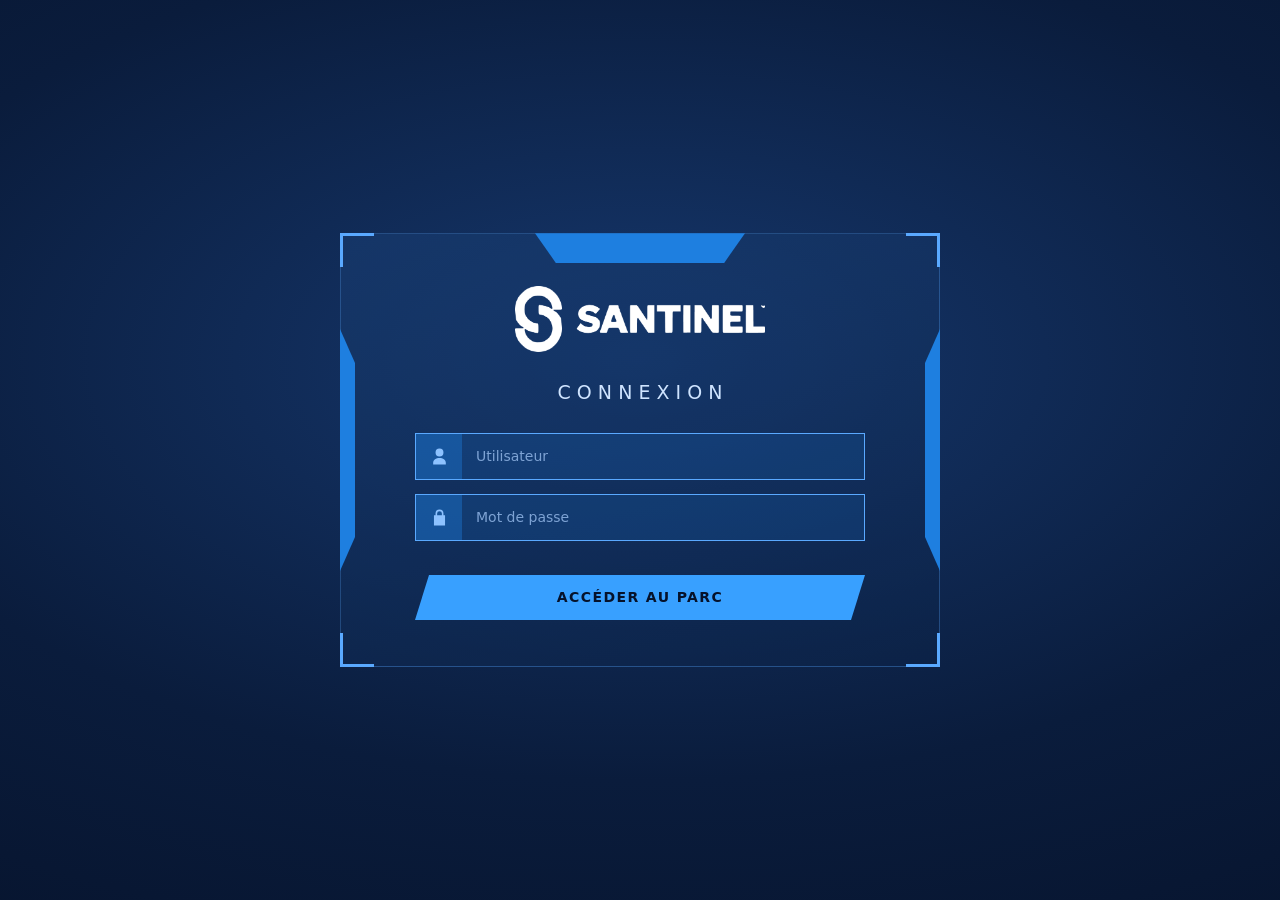
<file: app/interface/index.html>
<!DOCTYPE html>
<html lang="fr">
<head>
<meta charset="utf-8">
<title>Santinel — Parc informatique</title>
<link rel="stylesheet" href="style.css">
</head>
<body>

<!-- ---------- écran de connexion ---------- -->
<section id="connexion" class="ecran-connexion">
  <form class="panneau" id="formulaire" autocomplete="off">
    <span class="onglet-haut"></span>
    <span class="coin hg"></span><span class="coin hd"></span>
    <span class="coin bg"></span><span class="coin bd"></span>
    <span class="flanc gauche"></span><span class="flanc droite"></span>

    <img class="logo-connexion" src="santinel.png" alt="Santinel">
    <h1>CONNEXION</h1>

    <label class="champ-hud">
      <span class="icone" aria-hidden="true">
        <svg viewBox="0 0 24 24" width="19" height="19" fill="currentColor">
          <path d="M12 12a5 5 0 1 0 0-10 5 5 0 0 0 0 10Zm0 2c-4.4 0-8 2.6-8 5.8V22h16v-2.2c0-3.2-3.6-5.8-8-5.8Z"/>
        </svg>
      </span>
      <input id="utilisateur" name="utilisateur" placeholder="Utilisateur" autocomplete="off">
    </label>

    <label class="champ-hud">
      <span class="icone" aria-hidden="true">
        <svg viewBox="0 0 24 24" width="19" height="19" fill="currentColor">
          <path d="M17 9V7a5 5 0 0 0-10 0v2H5v13h14V9h-2Zm-8-2a3 3 0 0 1 6 0v2H9V7Z"/>
        </svg>
      </span>
      <input id="motdepasse" name="motdepasse" type="password" placeholder="Mot de passe">
    </label>

    <p id="erreur" class="erreur" hidden></p>

    <button type="submit" class="bouton-hud">Accéder au parc</button>
  </form>

  <div class="panneau attente" id="attente" hidden>
    <span class="onglet-haut"></span>
    <span class="coin hg"></span><span class="coin hd"></span>
    <span class="coin bg"></span><span class="coin bd"></span>
    <span class="flanc gauche"></span><span class="flanc droite"></span>

    <img class="logo-connexion" src="santinel.png" alt="Santinel">

    <svg class="trousse" viewBox="0 0 64 64" width="88" height="88"
         role="img" aria-label="Vérification en cours">
      <path d="M23 15a9 9 0 0 1 18 0" fill="none" stroke="currentColor"
            stroke-width="4" stroke-linecap="round"/>
      <rect x="7" y="15" width="50" height="35" rx="7" fill="currentColor"/>
      <circle cx="32" cy="32.5" r="11" fill="#eaf3ff"/>
      <path d="M29.6 25.5h4.8v14h-4.8zM25 30.1h14v4.8H25z" fill="currentColor"/>
    </svg>

    <h1>VÉRIFICATION</h1>
  </div>
</section>

<!-- ---------- application ---------- -->
<div id="appli" hidden>

  <header>
    <div class="marque">
      <img src="santinel.png" alt="Santinel">
      <span>Parc informatique</span>
    </div>

    <div class="recherche">
      <input id="terme" type="search" autocomplete="off"
             placeholder="Nom, utilisateur, courriel, poste ou numéro de série…">
    </div>
    <nav class="onglets">
      <button class="onglet actif" data-vue="tous">Tout le parc</button>
      <button class="onglet" data-vue="retardataires">
        À mettre à jour <span id="compteur-retard" class="pastille">0</span>
      </button>
    </nav>

    <button id="theme" type="button" class="bouton-deconnexion icone-seule"
            title="Mode sombre" aria-label="Changer de thème"></button>

    <div class="menu-compte">
      <button id="bouton-compte" type="button" class="bouton-deconnexion"
              aria-haspopup="true" aria-expanded="false">
        <svg viewBox="0 0 24 24" width="17" height="17" fill="currentColor" aria-hidden="true">
          <path d="M12 12a5 5 0 1 0 0-10 5 5 0 0 0 0 10Zm0 2c-4.4 0-8 2.6-8 5.8V22h16v-2.2c0-3.2-3.6-5.8-8-5.8Z"/>
        </svg>
        <span id="nom-compte">Compte</span>
        <svg class="chevron" viewBox="0 0 24 24" width="13" height="13" fill="currentColor" aria-hidden="true">
          <path d="M7 10l5 5 5-5z"/>
        </svg>
      </button>

      <div id="menu-compte" class="menu" hidden>
        <button id="nouvel-employe" type="button" class="element-menu" hidden>
          <svg viewBox="0 0 24 24" width="16" height="16" fill="currentColor" aria-hidden="true">
            <path d="M10 12a5 5 0 1 0 0-10 5 5 0 0 0 0 10Zm0 2c-4.4 0-8 2.6-8 5.8V22h11v-2.2c0-1.4.5-2.7 1.4-3.8A13 13 0 0 0 10 14Zm9 0v3h3v2h-3v3h-2v-3h-3v-2h3v-3h2Z"/>
          </svg>
          Nouvel employé
        </button>
        <button id="voir-compte" type="button" class="element-menu">
          <svg viewBox="0 0 24 24" width="16" height="16" fill="currentColor" aria-hidden="true">
            <path d="M12 12a5 5 0 1 0 0-10 5 5 0 0 0 0 10Zm0 2c-4.4 0-8 2.6-8 5.8V22h16v-2.2c0-3.2-3.6-5.8-8-5.8Z"/>
          </svg>
          Compte
        </button>
        <button id="deconnexion" type="button" class="element-menu">
          <svg viewBox="0 0 24 24" width="16" height="16" fill="currentColor" aria-hidden="true">
            <path d="M10 4H5a1 1 0 0 0-1 1v14a1 1 0 0 0 1 1h5v-2H6V6h4V4Zm5.6 3.6-1.4 1.4 2 2H9v2h7.2l-2 2 1.4 1.4L20 12l-4.4-4.4Z"/>
          </svg>
          Déconnexion
        </button>
      </div>
    </div>
  </header>

  <main>
    <section id="liste" class="liste" aria-label="Fiches"></section>
    <section id="detail" class="detail" aria-label="Détail de la fiche">
      <p class="vide">Sélectionnez une fiche à gauche.</p>
    </section>
  </main>

  <footer><span id="etat">Chargement…</span></footer>

  <div id="fenetre-employe" class="voile" hidden>
    <form class="boite" id="formulaire-employe" autocomplete="off">
      <h2>Nouvel employé</h2>
      <p class="explication">La fiche est créée vide : ses blocs se remplissent
        ensuite avec « Modifier ».</p>
      <input id="nom-employe" class="saisie" placeholder="Nom et prénom"
             autocomplete="off">
      <p id="message-employe" class="message-comptes" hidden></p>
      <div class="actions-boite">
        <button type="button" id="annuler-employe" class="bouton-etat">Annuler</button>
        <button type="submit" class="lien-action fort">Créer la fiche</button>
      </div>
    </form>
  </div>

  <div id="fenetre-compte" class="voile" hidden>
    <div class="boite" role="dialog" aria-labelledby="titre-compte">
      <h2 id="titre-compte">Compte</h2>
      <dl class="infos-compte">
        <dt>Utilisateur</dt><dd id="compte-utilisateur">—</dd>
        <dt>Droits</dt><dd id="compte-role">—</dd>
        <dt>Fichier de données</dt><dd id="compte-base">—</dd>
      </dl>
      <section id="gestion-comptes" class="gestion" hidden>
        <h3>Comptes autorisés</h3>
        <table id="tableau-comptes"></table>

        <form id="nouveau-compte" class="nouveau-compte" autocomplete="off">
          <input id="nouveau-nom" class="saisie" placeholder="Nom d'utilisateur"
                 autocomplete="off">
          <input id="nouveau-mdp" class="saisie" type="password"
                 placeholder="Mot de passe" autocomplete="new-password">
          <select id="nouveau-role" class="saisie">
            <option value="lecture">Lecture seule</option>
            <option value="modification">Modification</option>
            <option value="administrateur">Administrateur</option>
          </select>
          <button type="submit" class="lien-action fort">Ajouter</button>
        </form>

        <p id="message-comptes" class="message-comptes" hidden></p>
      </section>

      <button id="fermer-compte" type="button" class="bouton-etat">Fermer</button>
    </div>
  </div>

</div>

<script src="app.js"></script>
</body>
</html>
</file>
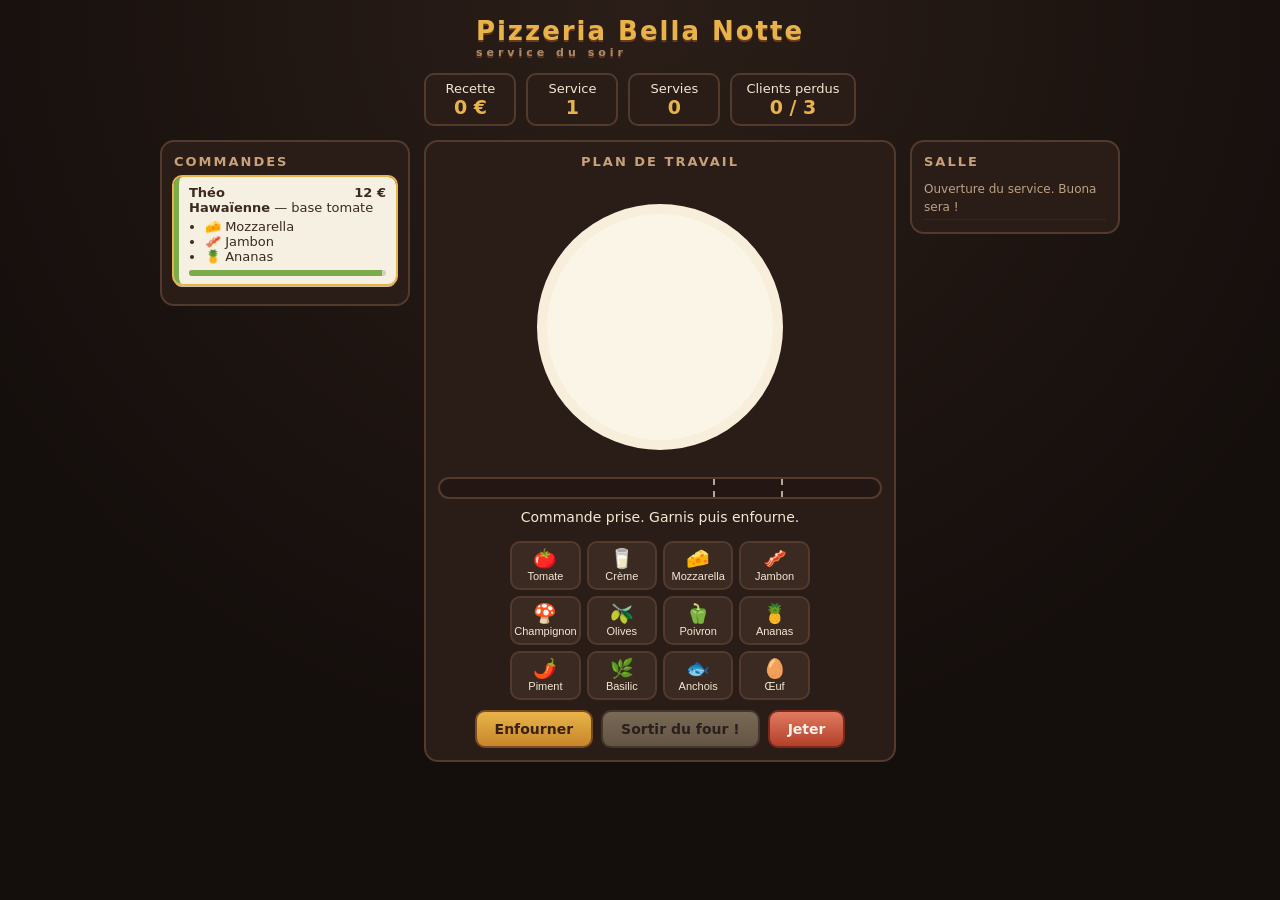
<file: pizzeria.html>
<!DOCTYPE html>
<html lang="fr">
<head>
<meta charset="utf-8">
<meta name="viewport" content="width=device-width, initial-scale=1">
<title>Pizzeria Bella Notte</title>
<style>
  :root{
    --bg:#1b1210; --panel:#2a1d18; --panel2:#3a2a22; --line:#523a2e;
    --cream:#f4e7d3; --gold:#e8b44a; --red:#c8452f; --green:#7bab4a;
    --ok:#6fbf5f; --bad:#e05a45;
  }
  *{box-sizing:border-box}
  body{
    margin:0; background:radial-gradient(circle at 50% 0%,#2b1e18,#140e0c 70%);
    color:var(--cream); font-family:"Trebuchet MS",Verdana,system-ui,sans-serif;
    min-height:100vh; display:flex; flex-direction:column; align-items:center;
    padding:16px; gap:14px;
  }
  h1{margin:0; font-size:26px; letter-spacing:2px; color:var(--gold);
     text-shadow:0 2px 0 #6b3b1c}
  h1 small{display:block; font-size:11px; letter-spacing:4px; color:#a98a6d}
  .hud{display:flex; gap:10px; flex-wrap:wrap; justify-content:center}
  .stat{background:var(--panel); border:2px solid var(--line); border-radius:10px;
        padding:6px 14px; font-size:13px; min-width:92px; text-align:center}
  .stat b{display:block; font-size:19px; color:var(--gold)}
  .game{display:grid; grid-template-columns:250px 1fr 210px; gap:14px;
        width:100%; max-width:960px; align-items:start}
  .card{background:var(--panel); border:2px solid var(--line); border-radius:14px; padding:12px}
  .card h2{margin:0 0 8px; font-size:13px; letter-spacing:2px; color:#c9a179;
           text-transform:uppercase}
  /* commandes */
  .ticket{background:#f6f0e2; color:#3a2a22; border-radius:8px; padding:8px 10px;
          margin-bottom:8px; font-size:13px; box-shadow:0 3px 0 #cbbfa6;
          border-left:5px solid var(--red)}
  .ticket.active{border-left-color:var(--green); outline:2px solid var(--gold)}
  .ticket .who{font-weight:bold; display:flex; justify-content:space-between}
  .ticket ul{margin:4px 0 6px; padding-left:16px}
  .bar{height:6px; background:#d8cdb6; border-radius:3px; overflow:hidden}
  .bar i{display:block; height:100%; background:var(--green); transition:width .2s linear}
  .bar.warn i{background:var(--gold)} .bar.crit i{background:var(--bad)}
  /* pizza */
  .stage{display:flex; flex-direction:column; align-items:center; gap:10px}
  #pizza{width:280px; height:280px; touch-action:manipulation; cursor:pointer}
  .ings{display:grid; grid-template-columns:repeat(4,1fr); gap:6px}
  .ing{background:var(--panel2); border:2px solid var(--line); border-radius:10px;
       color:var(--cream); font-size:11px; padding:6px 2px; cursor:pointer;
       display:flex; flex-direction:column; align-items:center; gap:2px}
  .ing:hover{border-color:var(--gold)}
  .ing.on{background:#4d3a2a; border-color:var(--gold)}
  .ing span{font-size:19px; line-height:1}
  .ing:disabled{opacity:.35; cursor:not-allowed}
  .actions{display:flex; gap:8px; flex-wrap:wrap; justify-content:center}
  button.big{font:inherit; font-size:14px; padding:9px 18px; border-radius:10px;
             border:2px solid #7a4a22; background:linear-gradient(#e8b44a,#c8862a);
             color:#3a2110; font-weight:bold; cursor:pointer}
  button.big:disabled{filter:grayscale(.7); opacity:.5; cursor:not-allowed}
  button.big.red{background:linear-gradient(#e07a5f,#b4402a); border-color:#7a2a1c; color:#fff2ec}
  /* four */
  .oven{width:100%; height:22px; background:#241713; border:2px solid var(--line);
        border-radius:11px; overflow:hidden; position:relative}
  .oven i{display:block; height:100%; width:0%;
          background:linear-gradient(90deg,#c8452f,#e8b44a,#7bab4a,#e8b44a,#8b3a1e)}
  .oven .zone{position:absolute; top:0; bottom:0; left:62%; width:16%;
              border-left:2px dashed #f4e7d3; border-right:2px dashed #f4e7d3; opacity:.7}
  .msg{min-height:22px; font-size:14px; text-align:center}
  .msg.good{color:var(--ok)} .msg.bad{color:var(--bad)}
  .log{font-size:12px; color:#bda184; line-height:1.5; max-height:230px; overflow:auto}
  .log div{border-bottom:1px solid #43302699; padding:3px 0}
  .over{position:fixed; inset:0; background:#0c0808e8; display:flex; z-index:5;
        flex-direction:column; align-items:center; justify-content:center; gap:14px; text-align:center; padding:20px}
  .over h2{font-size:30px; color:var(--gold); margin:0}
  .hide{display:none}
  kbd{background:#43302f; border:1px solid var(--line); border-radius:4px; padding:1px 5px; font-size:11px}
  @media(max-width:820px){ .game{grid-template-columns:1fr} }
</style>
</head>
<body>

<h1>Pizzeria Bella Notte<small>service du soir</small></h1>

<div class="hud">
  <div class="stat">Recette<b id="hMoney">0 €</b></div>
  <div class="stat">Service<b id="hLevel">1</b></div>
  <div class="stat">Servies<b id="hServed">0</b></div>
  <div class="stat">Clients perdus<b id="hLives">0 / 3</b></div>
</div>

<div class="game">

  <div class="card">
    <h2>Commandes</h2>
    <div id="tickets"></div>
  </div>

  <div class="card stage">
    <h2>Plan de travail</h2>
    <canvas id="pizza" width="280" height="280"></canvas>

    <div class="oven"><i id="ovenBar"></i><div class="zone"></div></div>
    <div class="msg" id="msg">Choisis une commande à gauche, garnis, enfourne.</div>

    <div class="ings" id="ings"></div>
    <div class="actions">
      <button class="big" id="btnOven">Enfourner</button>
      <button class="big" id="btnStop" disabled>Sortir du four !</button>
      <button class="big red" id="btnTrash">Jeter</button>
    </div>
  </div>

  <div class="card">
    <h2>Salle</h2>
    <div class="log" id="log"></div>
  </div>

</div>

<div class="over hide" id="over">
  <h2 id="overTitle">Service terminé</h2>
  <div id="overText"></div>
  <button class="big" id="btnRestart">Rouvrir la pizzeria</button>
</div>

<script>
"use strict";

/* ---------- données ---------- */

const INGREDIENTS = [
  {id:"tomate",   nom:"Tomate",    emo:"🍅", base:true,  col:"#c8452f"},
  {id:"creme",    nom:"Crème",     emo:"🥛", base:true,  col:"#f2e6cf"},
  {id:"mozza",    nom:"Mozzarella",emo:"🧀", col:"#f7e7a8"},
  {id:"jambon",   nom:"Jambon",    emo:"🥓", col:"#e79a9a"},
  {id:"champi",   nom:"Champignon",emo:"🍄", col:"#c9b295"},
  {id:"olive",    nom:"Olives",    emo:"🫒", col:"#3f4a26"},
  {id:"poivron",  nom:"Poivron",   emo:"🫑", col:"#5f9e42"},
  {id:"ananas",   nom:"Ananas",    emo:"🍍", col:"#e8c33e"},
  {id:"piment",   nom:"Piment",    emo:"🌶️", col:"#d0342c"},
  {id:"basilic",  nom:"Basilic",   emo:"🌿", col:"#4c8b3a"},
  {id:"anchois",  nom:"Anchois",   emo:"🐟", col:"#9aa8b0"},
  {id:"oeuf",     nom:"Œuf",       emo:"🥚", col:"#f5f0e0"},
];
const ING = Object.fromEntries(INGREDIENTS.map(i=>[i.id,i]));
const GARNITURES = INGREDIENTS.filter(i=>!i.base).map(i=>i.id);

const RECETTES = [
  {nom:"Margherita",   base:"tomate", top:["mozza","basilic"]},
  {nom:"Reine",        base:"tomate", top:["mozza","jambon","champi"]},
  {nom:"Napolitaine",  base:"tomate", top:["mozza","anchois","olive"]},
  {nom:"Végétarienne", base:"tomate", top:["mozza","poivron","champi","olive"]},
  {nom:"Hawaïenne",    base:"tomate", top:["mozza","jambon","ananas"]},
  {nom:"Diavola",      base:"tomate", top:["mozza","piment","olive"]},
  {nom:"Bianca",       base:"creme",  top:["mozza","champi"]},
  {nom:"Savoyarde",    base:"creme",  top:["mozza","jambon","oeuf"]},
  {nom:"Forestière",   base:"creme",  top:["mozza","champi","basilic"]},
];
const PRENOMS = ["Marco","Élodie","Giulia","Karim","Sofia","Théo","Nina","Paolo",
                 "Lucie","Enzo","Amina","Hugo","Clara","Bruno","Inès","Matteo"];

/* ---------- état ---------- */

const S = {
  money:0, level:1, served:0, lost:0, maxLost:3,
  orders:[], activeId:null, nextId:1,
  pizza:null,           // {base, top:[], cuisson:0, cuite:false}
  oven:null,            // {t0, raf}
  spawnTimer:null, tickTimer:null,
  levelServed:0, running:false,
};

const $ = s=>document.querySelector(s);
const el = {
  tickets:$("#tickets"), ings:$("#ings"), msg:$("#msg"), log:$("#log"),
  ovenBar:$("#ovenBar"), btnOven:$("#btnOven"), btnStop:$("#btnStop"),
  btnTrash:$("#btnTrash"), over:$("#over"), overTitle:$("#overTitle"),
  overText:$("#overText"),
};

const rnd = a => a[Math.floor(Math.random()*a.length)];

/* ---------- rendu pizza ---------- */

const cvs = $("#pizza"), ctx = cvs.getContext("2d");

function seeded(n, i){ // positions stables par garniture
  const a = Math.sin(n*127.1 + i*311.7)*43758.5453;
  const b = Math.sin(n*269.5 + i*183.3)*43758.5453;
  return [a-Math.floor(a), b-Math.floor(b)];
}

function drawPizza(){
  const w=cvs.width, h=cvs.height, cx=w/2, cy=h/2, R=118;
  ctx.clearRect(0,0,w,h);

  if(!S.pizza){
    ctx.fillStyle="#3a2a22"; ctx.font="15px Verdana"; ctx.textAlign="center";
    ctx.fillStyle="#7a6250";
    ctx.fillText("Sélectionne une commande", cx, cy);
    return;
  }
  const p = S.pizza;
  // Meme courbe que PizzaRenderer.cs cote Unity : le brunissage demarre des la
  // sortie de la zone parfaite, et l'ecart pale -> dore doit rester franc.
  const brulure = Math.min(1, Math.max(0, (p.cuisson-ZONE[1])/0.30));
  const doree   = Math.min(1, p.cuisson/ZONE[0]);

  // pâte
  const pateCuite = mix("#d9af6b", "#2a1810", brulure);
  ctx.beginPath(); ctx.arc(cx,cy,R,0,7); ctx.fillStyle=mix("#fbf5e7",pateCuite,doree);
  ctx.fill(); ctx.lineWidth=10;
  ctx.strokeStyle=mix("#f7efdc", mix("#ce9b4f","#2a1810",brulure), doree); ctx.stroke();

  // base
  if(p.base){
    ctx.beginPath(); ctx.arc(cx,cy,R-14,0,7);
    ctx.fillStyle = mix(ING[p.base].col, "#2e1a10", brulure*0.9); ctx.fill();
  }
  // garnitures
  p.top.forEach((id,k)=>{
    const g = ING[id];
    const n = id==="mozza" ? 14 : 9;
    for(let i=0;i<n;i++){
      const [u,v] = seeded(k*97+i, id.length*13+i);
      const ang = u*Math.PI*2, rad = Math.sqrt(v)*(R-34);
      const x = cx+Math.cos(ang)*rad, y = cy+Math.sin(ang)*rad;
      ctx.beginPath(); ctx.arc(x,y, id==="mozza"?11:8, 0, 7);
      ctx.fillStyle = mix(g.col,"#261509", brulure*0.95); ctx.fill();
      ctx.strokeStyle="#00000022"; ctx.lineWidth=1; ctx.stroke();
    }
  });
  if(brulure>0.35){
    ctx.fillStyle="rgba(15,8,5,"+(0.30*brulure).toFixed(2)+")"; ctx.beginPath(); ctx.arc(cx,cy,R,0,7); ctx.fill();
  }
}
function mix(a,b,t){
  t=Math.min(1,Math.max(0,t));
  const p=c=>[1,3,5].map(i=>parseInt(c.substr(i,2),16));
  const [r1,g1,b1]=p(a),[r2,g2,b2]=p(b);
  const h=v=>Math.round(v).toString(16).padStart(2,"0");
  return "#"+h(r1+(r2-r1)*t)+h(g1+(g2-g1)*t)+h(b1+(b2-b1)*t);
}

/* ---------- ingrédients ---------- */

function buildIngredients(){
  el.ings.innerHTML = "";
  INGREDIENTS.forEach(i=>{
    const b = document.createElement("button");
    b.className = "ing"; b.dataset.id = i.id;
    b.innerHTML = `<span>${i.emo}</span>${i.nom}`;
    b.onclick = ()=>toggleIng(i);
    el.ings.appendChild(b);
  });
  refreshIngredients();
}
function refreshIngredients(){
  const p = S.pizza;
  el.ings.querySelectorAll(".ing").forEach(b=>{
    const i = ING[b.dataset.id];
    const on = p && (i.base ? p.base===i.id : p.top.includes(i.id));
    b.classList.toggle("on", !!on);
    b.disabled = !p || p.cuite || !!S.oven;
  });
}
function toggleIng(i){
  const p = S.pizza; if(!p || p.cuite || S.oven) return;
  if(i.base){ p.base = p.base===i.id ? null : i.id; }
  else{
    if(!p.base){ say("Mets d'abord une base (tomate ou crème).","bad"); return; }
    const k = p.top.indexOf(i.id);
    if(k>=0) p.top.splice(k,1);
    else if(p.top.length>=5) say("Cinq garnitures maximum !","bad");
    else p.top.push(i.id);
  }
  refreshIngredients(); drawPizza(); updateButtons();
}

/* ---------- commandes ---------- */

function patienceMax(){ return Math.max(22, 52 - S.level*3); }

function spawnOrder(){
  if(S.orders.length >= 4) return;
  const r = rnd(RECETTES);
  const o = {
    id:S.nextId++, client:rnd(PRENOMS), recette:r,
    patience:patienceMax(), max:patienceMax(),
    prix: 6 + r.top.length*2,
  };
  S.orders.push(o);
  if(S.activeId===null) selectOrder(o.id);
  renderTickets();
}

function selectOrder(id){
  if(S.oven){ say("La pizza est au four, ne quitte pas !","bad"); return; }
  S.activeId = id;
  S.pizza = {base:null, top:[], cuisson:0, cuite:false};
  el.ovenBar.style.width = "0%";
  renderTickets(); refreshIngredients(); drawPizza(); updateButtons();
  say("Commande prise. Garnis puis enfourne.");
}

function renderTickets(){
  el.tickets.innerHTML = "";
  if(!S.orders.length){
    el.tickets.innerHTML = '<div style="font-size:12px;color:#a98a6d">Salle calme…</div>';
  }
  S.orders.forEach(o=>{
    const pct = Math.max(0, o.patience/o.max*100);
    const cls = pct<25 ? "crit" : pct<55 ? "warn" : "";
    const d = document.createElement("div");
    d.className = "ticket" + (o.id===S.activeId ? " active":"");
    d.innerHTML =
      `<div class="who"><span>${o.client}</span><span>${o.prix} €</span></div>
       <div><b>${o.recette.nom}</b> — base ${ING[o.recette.base].nom.toLowerCase()}</div>
       <ul>${o.recette.top.map(t=>`<li>${ING[t].emo} ${ING[t].nom}</li>`).join("")}</ul>
       <div class="bar ${cls}"><i style="width:${pct}%"></i></div>`;
    d.onclick = ()=>selectOrder(o.id);
    el.tickets.appendChild(d);
  });
}

/* ---------- four ---------- */

const CUISSON_MS = 4200;          // durée pour atteindre cuisson = 1
const ZONE = [0.92, 1.14];        // fenêtre « parfaite »

function startOven(){
  const p = S.pizza;
  if(!p || S.oven || p.cuite) return;
  if(!p.base){ say("Une pizza sans base ? Non.","bad"); return; }
  if(!p.top.length){ say("Ajoute au moins une garniture.","bad"); return; }
  S.oven = {t0:performance.now()};
  updateButtons(); refreshIngredients();
  say("Au four ! Sors-la dans la zone marquée.");
  const loop = now=>{
    if(!S.oven) return;
    const p2 = S.pizza;
    p2.cuisson = (now - S.oven.t0)/CUISSON_MS;
    el.ovenBar.style.width = Math.min(100, p2.cuisson/1.6*100) + "%";
    drawPizza();
    if(p2.cuisson >= 1.6){ pullOven(true); return; }
    S.oven.raf = requestAnimationFrame(loop);
  };
  S.oven.raf = requestAnimationFrame(loop);
}

function pullOven(auto){
  if(!S.oven) return;
  cancelAnimationFrame(S.oven.raf); S.oven = null;
  const p = S.pizza; p.cuite = true;
  updateButtons(); refreshIngredients(); drawPizza();
  const c = p.cuisson;
  if(c < 0.7)      say("Pâte crue… le client va tiquer.","bad");
  else if(c < ZONE[0]) say("Un peu pâlotte, mais mangeable.");
  else if(c <= ZONE[1]) say("Cuisson parfaite ! Sers vite.","good");
  else if(c < 1.45) say("Trop cuite sur les bords.","bad");
  else { say(auto ? "Carbonisée ! Poubelle." : "Cramée…","bad"); }
}

function cuissonScore(c){
  if(c < 0.6) return 0;
  if(c >= ZONE[0] && c <= ZONE[1]) return 1;
  if(c < ZONE[0]) return 0.6;
  if(c < 1.45) return 0.5;
  return 0;
}

/* ---------- service ---------- */

function serve(){
  const o = S.orders.find(x=>x.id===S.activeId);
  const p = S.pizza;
  if(!o || !p || !p.cuite) return;

  const want = new Set(o.recette.top), got = new Set(p.top);
  const manquants = [...want].filter(t=>!got.has(t));
  const enTrop    = [...got].filter(t=>!want.has(t));
  const bonneBase = p.base === o.recette.base;

  const cs = cuissonScore(p.cuisson);
  let ratio = 1;
  ratio -= manquants.length*0.28;
  ratio -= enTrop.length*0.18;
  if(!bonneBase) ratio -= 0.35;
  ratio *= cs;
  ratio = Math.max(0, ratio);

  const gain = Math.round(o.prix * ratio);
  const bonus = (ratio===1) ? Math.round(o.prix*0.5) : 0;
  S.money += gain + bonus;
  S.served++; S.levelServed++;

  let txt = `${o.client} — ${o.recette.nom} : `;
  if(ratio===1) txt += `parfaite ! +${gain+bonus} € (dont ${bonus} € de pourboire)`;
  else if(gain>0){
    const pbs = [];
    if(!bonneBase) pbs.push("mauvaise base");
    if(manquants.length) pbs.push("manque "+manquants.map(t=>ING[t].nom.toLowerCase()).join(", "));
    if(enTrop.length) pbs.push("en trop : "+enTrop.map(t=>ING[t].nom.toLowerCase()).join(", "));
    if(cs<1) pbs.push(p.cuisson<ZONE[0] ? "pas assez cuite" : "trop cuite");
    txt += `+${gain} € (${pbs.join(" ; ")})`;
  } else {
    txt += "refusée, aucun paiement.";
    S.lost++;
  }
  log(txt, ratio===1);

  removeOrder(o.id);
  maybeLevelUp();
  checkEnd();
  updateHud();
}

function trash(){
  if(S.oven) pullOven(false);
  if(!S.pizza) return;
  S.pizza = {base:null, top:[], cuisson:0, cuite:false};
  el.ovenBar.style.width="0%";
  say("Pizza jetée. On recommence.");
  refreshIngredients(); drawPizza(); updateButtons();
}

function removeOrder(id){
  S.orders = S.orders.filter(o=>o.id!==id);
  if(S.activeId===id){
    S.activeId = null; S.pizza = null;
    el.ovenBar.style.width="0%";
    if(S.orders.length) selectOrder(S.orders[0].id);
  }
  renderTickets(); refreshIngredients(); drawPizza(); updateButtons();
}

function maybeLevelUp(){
  if(S.levelServed >= 4 + S.level){
    S.levelServed = 0; S.level++;
    log(`— Service ${S.level} : ça se remplit, les clients sont plus pressés. —`);
    scheduleSpawn();
  }
}

/* ---------- boucle ---------- */

function tick(){
  let perdus = [];
  S.orders.forEach(o=>{
    o.patience -= 0.5;
    if(o.patience <= 0) perdus.push(o);
  });
  perdus.forEach(o=>{
    S.lost++;
    log(`${o.client} est parti sans attendre sa ${o.recette.nom}.`, false);
    removeOrder(o.id);
  });
  renderTickets(); updateHud(); checkEnd();
}

function scheduleSpawn(){
  clearInterval(S.spawnTimer);
  const delai = Math.max(3200, 9000 - S.level*700);
  S.spawnTimer = setInterval(spawnOrder, delai);
}

function checkEnd(){
  if(S.lost >= S.maxLost && S.running) gameOver();
}

function gameOver(){
  S.running = false;
  clearInterval(S.spawnTimer); clearInterval(S.tickTimer);
  if(S.oven){ cancelAnimationFrame(S.oven.raf); S.oven=null; }
  el.overTitle.textContent = "Le patron ferme boutique";
  el.overText.innerHTML =
    `Trois clients perdus, ça suffit.<br><br>
     <b>${S.money} €</b> de recette · <b>${S.served}</b> pizzas servies ·
     service <b>${S.level}</b>`;
  el.over.classList.remove("hide");
}

/* ---------- UI ---------- */

function updateButtons(){
  const p = S.pizza;
  el.btnOven.disabled = !p || p.cuite || !!S.oven;
  el.btnStop.disabled = !S.oven;
  el.btnTrash.disabled = !p;
  el.btnOven.textContent = (p && p.cuite) ? "Servir" : "Enfourner";
  el.btnOven.onclick = (p && p.cuite) ? serve : startOven;
  el.btnOven.disabled = !p || !!S.oven;
}
function updateHud(){
  $("#hMoney").textContent  = S.money + " €";
  $("#hLevel").textContent  = S.level;
  $("#hServed").textContent = S.served;
  $("#hLives").textContent  = S.lost + " / " + S.maxLost;
}
function say(t, kind){
  el.msg.textContent = t;
  el.msg.className = "msg" + (kind ? " "+kind : "");
}
function log(t, good){
  const d = document.createElement("div");
  d.textContent = t;
  if(good===true) d.style.color = "var(--ok)";
  if(good===false) d.style.color = "var(--bad)";
  el.log.prepend(d);
  while(el.log.children.length > 40) el.log.lastChild.remove();
}

/* ---------- démarrage ---------- */

function start(){
  Object.assign(S,{money:0,level:1,served:0,lost:0,orders:[],activeId:null,
                   nextId:1,pizza:null,oven:null,levelServed:0,running:true});
  el.over.classList.add("hide");
  el.log.innerHTML = ""; el.ovenBar.style.width="0%";
  buildIngredients(); renderTickets(); drawPizza(); updateButtons(); updateHud();
  say("Choisis une commande à gauche, garnis, enfourne.");
  log("Ouverture du service. Buona sera !");
  spawnOrder();
  scheduleSpawn();
  clearInterval(S.tickTimer);
  S.tickTimer = setInterval(tick, 500);
}

el.btnStop.onclick  = ()=>pullOven(false);
el.btnTrash.onclick = trash;
$("#btnRestart").onclick = start;
cvs.onclick = ()=>{ if(S.oven) pullOven(false); };
document.addEventListener("keydown", e=>{
  if(e.code === "Space"){ e.preventDefault();
    if(S.oven) pullOven(false);
    else if(S.pizza && S.pizza.cuite) serve();
    else startOven();
  }
  const n = parseInt(e.key,10);
  if(n>=1 && n<=9 && INGREDIENTS[n-1]) toggleIng(INGREDIENTS[n-1]);
});

start();
</script>
</body>
</html>
</file>
<file: app/interface/style.css>
:root {
  --marine: #0b2f5c;          /* bandeau, comme le fond de l'icône */
  --marine-fonce: #082444;
  --bleu: #1d6ef0;            /* accent : sélection, focus */
  --bleu-pale: #e8f0fe;
  --fond: #eef2f8;
  --carte: #ffffff;
  --trait: #d7e0ed;
  --texte: #10233c;
  --doux: #5d7186;
  --ok: #0f7a43;
  --ok-fond: #e3f5eb;
  --retard: #c02b1d;
  --retard-fond: #fdecea;
  --retard-trait: #f3c3bd;
  --liste-fond: #e6ecf5;
  --entete-tableau: #f5f8fc;
  --survol: #9fc0f5;
  --titre: #0b2f5c;           /* noms et titres, sur fond de carte */
}

/* Mode sombre : seuls les jetons changent, aucune règle n'est dupliquée. */
:root.sombre {
  --marine: #0a1728;
  --marine-fonce: #060f1c;
  --bleu: #4d9bff;
  --bleu-pale: #16304f;
  --fond: #0e1726;
  --carte: #172436;
  --trait: #2b3a52;
  --texte: #e6edf7;
  --doux: #93a5bd;
  --ok: #46d18a;
  --ok-fond: #10301f;
  --retard: #ff8b7c;
  --retard-fond: #3a1c19;
  --retard-trait: #63302a;
  --liste-fond: #0b1320;
  --entete-tableau: #1c2b42;
  --survol: #3d6ea8;
  --titre: #dbe8ff;
}

* { box-sizing: border-box; }

body {
  margin: 0;
  font: 14px/1.5 "Segoe UI", system-ui, sans-serif;
  color: var(--texte);
  background: var(--fond);
  height: 100vh;
  overflow: hidden;
}

#appli {
  height: 100vh;
  display: flex;
  flex-direction: column;
}
#appli[hidden] { display: none; }

/* ---------- bandeau ---------- */

header {
  display: flex;
  align-items: center;
  gap: 22px;
  padding: 11px 18px;
  background: linear-gradient(180deg, var(--marine) 0%, var(--marine-fonce) 100%);
  border-bottom: 3px solid var(--bleu);
}

.marque { display: flex; flex-direction: column; gap: 3px; }
.marque img { height: 26px; width: auto; display: block; }
.marque span {
  font-size: 10px;
  letter-spacing: .14em;
  text-transform: uppercase;
  color: #9db9e0;
}

.bouton-deconnexion {
  display: flex;
  align-items: center;
  gap: 7px;
  padding: 8px 13px;
  font: inherit;
  color: #c3d6f0;
  background: rgba(255, 255, 255, .07);
  border: 1px solid rgba(255, 255, 255, .22);
  border-radius: 6px;
  cursor: pointer;
  white-space: nowrap;
}
.bouton-deconnexion svg { color: #8dc2ff; }
.bouton-deconnexion.icone-seule { padding: 8px 10px; }

.bouton-deconnexion .chevron { margin-left: 1px; transition: transform .15s; }
.bouton-deconnexion[aria-expanded="true"] .chevron { transform: rotate(180deg); }

.menu-compte { position: relative; }

.menu {
  position: absolute;
  top: calc(100% + 7px);
  right: 0;
  z-index: 20;
  min-width: 195px;
  padding: 5px;
  background: var(--carte);
  border: 1px solid var(--trait);
  border-radius: 7px;
  box-shadow: 0 8px 22px rgba(8, 26, 56, .3);
}
.menu[hidden] { display: none; }

.element-menu {
  display: flex;
  align-items: center;
  gap: 10px;
  width: 100%;
  padding: 9px 11px;
  font: inherit;
  text-align: left;
  color: var(--texte);
  background: none;
  border: none;
  border-radius: 5px;
  cursor: pointer;
}
.element-menu svg { color: var(--doux); }
.element-menu:hover { background: var(--bleu-pale); color: var(--titre); }
.element-menu:hover svg { color: var(--bleu); }

/* fenêtre « Compte » */
.voile {
  position: fixed;
  inset: 0;
  z-index: 30;
  display: grid;
  place-items: center;
  background: rgba(8, 26, 56, .55);
}
.voile[hidden] { display: none; }

.boite {
  width: 430px;
  max-width: 88vw;
  padding: 24px 26px;
  background: var(--carte);
  border-radius: 10px;
  box-shadow: 0 18px 44px rgba(8, 26, 56, .4);
}
.boite h2 { margin: 0 0 18px; font-size: 18px; color: var(--titre); }

.explication { margin: -8px 0 16px; font-size: 13px; color: var(--doux); }

.actions-boite {
  display: flex;
  justify-content: flex-end;
  gap: 8px;
  margin-top: 18px;
}

#formulaire-employe .saisie { width: 100%; padding: 9px 11px; }

.infos-compte {
  display: grid;
  grid-template-columns: auto 1fr;
  gap: 10px 18px;
  margin: 0 0 22px;
}
.infos-compte dt {
  font-size: 11px;
  text-transform: uppercase;
  letter-spacing: .05em;
  color: var(--doux);
  padding-top: 2px;
}
.infos-compte dd {
  margin: 0;
  word-break: break-all;
}

/* gestion des comptes, dans la fenêtre Compte */
.boite:has(.gestion:not([hidden])) { width: 640px; }

.gestion {
  margin: 0 0 20px;
  padding-top: 18px;
  border-top: 1px solid var(--trait);
}
.gestion[hidden] { display: none; }
.gestion h3 {
  margin: 0 0 12px;
  font-size: 11px;
  letter-spacing: .08em;
  text-transform: uppercase;
  color: var(--bleu);
}

#tableau-comptes td { padding: 6px 6px 6px 0; vertical-align: middle; }
#tableau-comptes td:first-child { font-weight: 600; color: var(--titre); }
#tableau-comptes td:last-child { width: 32px; text-align: right; }
#tableau-comptes select.saisie { min-width: 130px; }
#tableau-comptes input.saisie { width: 155px; }
#tableau-comptes small { font-weight: 400; color: var(--doux); }

.nouveau-compte {
  display: flex;
  gap: 7px;
  margin-top: 14px;
}
.nouveau-compte .saisie { flex: 1; min-width: 0; }

.message-comptes {
  margin: 12px 0 0;
  padding: 8px 11px;
  font-size: 13px;
  color: var(--retard);
  background: var(--retard-fond);
  border-left: 3px solid var(--retard);
  border-radius: 4px;
}
.message-comptes[hidden] { display: none; }
.message-comptes.ok {
  color: var(--ok);
  background: var(--ok-fond);
  border-left-color: var(--ok);
}
.bouton-deconnexion:hover {
  color: #fff;
  background: rgba(255, 255, 255, .14);
  border-color: #6ea8ff;
}
.bouton-deconnexion:hover svg { color: #fff; }

.recherche { flex: 1; }
.recherche input {
  width: 100%;
  padding: 9px 13px;
  font-size: 14px;
  color: #fff;
  background: rgba(255, 255, 255, .12);
  border: 1px solid rgba(255, 255, 255, .22);
  border-radius: 6px;
}
.recherche input::placeholder { color: #a9c2e4; }
.recherche input:focus {
  outline: none;
  background: rgba(255, 255, 255, .2);
  border-color: #6ea8ff;
  box-shadow: 0 0 0 3px rgba(29, 110, 240, .35);
}

.onglets { display: flex; gap: 6px; }
.onglet {
  display: flex;
  align-items: center;
  gap: 7px;
  padding: 8px 14px;
  font: inherit;
  color: #c3d6f0;
  background: none;
  border: 1px solid transparent;
  border-radius: 6px;
  cursor: pointer;
  white-space: nowrap;
}
.onglet:hover { color: #fff; background: rgba(255, 255, 255, .1); }
.onglet.actif {
  color: var(--marine);
  background: #fff;
  font-weight: 600;
}

.pastille {
  min-width: 21px;
  padding: 1px 6px;
  font-size: 11px;
  font-weight: 700;
  text-align: center;
  color: #fff;
  background: var(--retard);
  border-radius: 10px;
}
.pastille[data-zero="oui"] { color: var(--doux); background: var(--trait); }

/* ---------- corps ---------- */

main { flex: 1; display: flex; min-height: 0; }

.liste {
  width: 340px;
  flex: none;
  overflow-y: auto;
  padding: 12px 10px;
  background: var(--liste-fond);
  border-right: 1px solid var(--trait);
}

.entree {
  display: flex;
  align-items: center;
  justify-content: space-between;
  gap: 10px;
  padding: 10px 12px;
  margin-bottom: 7px;
  background: var(--carte);
  border: 1px solid var(--trait);
  border-left: 3px solid var(--trait);
  border-radius: 6px;
  cursor: pointer;
}
.entree:hover { border-color: var(--survol); border-left-color: var(--bleu); }
.entree.choisie {
  background: var(--bleu-pale);
  border-color: var(--bleu);
  border-left-color: var(--bleu);
  box-shadow: 0 1px 3px rgba(11, 47, 92, .14);
}
.entree.retard { border-left-color: var(--retard); }
.entree-texte { min-width: 0; }
.entree .nom { font-weight: 600; color: var(--titre); }
.entree .meta {
  font-size: 12px;
  color: var(--doux);
  overflow: hidden;
  text-overflow: ellipsis;
  white-space: nowrap;
}

.etat-emploi {
  display: flex;
  align-items: center;
  gap: 5px;
  flex: none;
  padding: 3px 9px;
  font-size: 11px;
  font-weight: 600;
  border-radius: 11px;
}
.etat-emploi::before {
  content: "";
  width: 7px;
  height: 7px;
  border-radius: 50%;
  background: currentColor;
}
.etat-emploi.oui { color: var(--ok);     background: var(--ok-fond); }
.etat-emploi.non { color: var(--retard); background: var(--retard-fond); }

.detail { flex: 1; overflow-y: auto; padding: 24px 28px; }
.entete-fiche {
  display: flex;
  align-items: flex-start;
  justify-content: space-between;
  gap: 20px;
  margin-bottom: 20px;
}
.controle-etat { display: flex; align-items: center; gap: 10px; }

.bouton-etat {
  padding: 7px 13px;
  font: inherit;
  color: var(--titre);
  background: var(--carte);
  border: 1px solid var(--trait);
  border-radius: 6px;
  cursor: pointer;
  white-space: nowrap;
}
.bouton-etat:hover:not(:disabled) { border-color: var(--bleu); color: var(--bleu); }
.bouton-etat:disabled { opacity: .5; cursor: default; }
.bouton-etat.danger { color: var(--retard); }
.bouton-etat.danger:hover:not(:disabled) {
  color: var(--retard);
  border-color: var(--retard);
  background: var(--retard-fond);
}

.confirmation {
  display: flex;
  align-items: center;
  justify-content: space-between;
  gap: 20px;
  margin-bottom: 16px;
  padding: 14px 18px;
  background: var(--retard-fond);
  border: 1px solid var(--retard-trait);
  border-left: 3px solid var(--retard);
  border-radius: 8px;
}
.confirmation strong { color: var(--retard); }
.confirmation p { margin: 4px 0 0; font-size: 13px; color: var(--texte); }

.lien-action.danger {
  color: #fff;
  background: var(--retard);
  border-color: var(--retard);
}
.lien-action.danger:hover:not(:disabled) { background: #9e2418; }

.detail h1 { margin: 0 0 2px; font-size: 23px; color: var(--titre); }
.detail .sous-titre { margin: 0; color: var(--doux); }

.bloc {
  margin-bottom: 16px;
  padding: 16px 18px;
  background: var(--carte);
  border: 1px solid var(--trait);
  border-radius: 8px;
  box-shadow: 0 1px 2px rgba(11, 47, 92, .05);
}
.bloc h2 {
  display: flex;
  align-items: center;
  justify-content: space-between;
  gap: 12px;
  margin: 0 0 13px;
  padding-bottom: 8px;
  font-size: 11px;
  letter-spacing: .09em;
  text-transform: uppercase;
  color: var(--bleu);
  border-bottom: 1px solid var(--trait);
}

.actions-bloc { display: flex; gap: 6px; }

.lien-action {
  padding: 4px 10px;
  font: inherit;
  font-size: 12px;
  letter-spacing: normal;
  text-transform: none;
  color: var(--bleu);
  background: none;
  border: 1px solid var(--trait);
  border-radius: 5px;
  cursor: pointer;
}
.lien-action:hover:not(:disabled) { border-color: var(--bleu); background: var(--bleu-pale); }
.lien-action.fort { color: #fff; background: var(--bleu); border-color: var(--bleu); }
.lien-action.fort:hover:not(:disabled) { background: #1560d8; }
.lien-action:disabled { opacity: .55; cursor: default; }
.actions-suivi { display: flex; gap: 6px; }

.lien-action.petit {
  margin-top: 7px;
  padding: 3px 9px;
  font-size: 11px;
  color: var(--doux);
}
.lien-action.petit:hover:not(:disabled) { color: var(--bleu); }

.saisie {
  width: 100%;
  padding: 6px 9px;
  font: inherit;
  color: var(--texte);
  background: var(--carte);
  border: 1px solid var(--bleu);
  border-radius: 5px;
}
/* Le thème du système repeint les listes déroulantes et ignore nos couleurs :
   on désactive son rendu pour garder un contraste correct dans les deux thèmes. */
select.saisie {
  appearance: none;
  padding: 6px 26px 6px 9px;
  background-image: url("data:image/svg+xml,%3Csvg xmlns='http://www.w3.org/2000/svg' viewBox='0 0 24 24'%3E%3Cpath fill='%237b8ca6' d='M7 10l5 5 5-5z'/%3E%3C/svg%3E");
  background-repeat: no-repeat;
  background-position: right 6px center;
  background-size: 15px;
}
.saisie option { color: var(--texte); background: var(--carte); }
.saisie:disabled {
  color: var(--doux);
  background: var(--fond);
  opacity: 1;
  cursor: default;
}
.saisie:focus { outline: none; box-shadow: 0 0 0 3px rgba(29, 110, 240, .18); }

.champs { display: grid; grid-template-columns: repeat(auto-fit, minmax(190px, 1fr)); gap: 13px 20px; }
.champ .etiquette { font-size: 11px; text-transform: uppercase; letter-spacing: .05em; color: var(--doux); }
.champ .valeur { font-size: 14px; }
.champ .valeur.secret {
  font-family: "Consolas", "Courier New", monospace;
  letter-spacing: .06em;
}

.etat-fm {
  display: inline-block;
  padding: 2px 9px;
  font-size: 12px;
  font-weight: 600;
  border-radius: 4px;
}
.etat-fm.ok     { color: var(--ok);     background: var(--ok-fond); }
.etat-fm.retard { color: var(--retard); background: var(--retard-fond); }
.etat-fm.hors   { color: var(--doux);   background: var(--fond); }

table { width: 100%; border-collapse: collapse; }

#tableau-equipements td { padding: 5px 6px; vertical-align: middle; }
#tableau-equipements td:last-child { width: 34px; text-align: center; }
#ajouter-equipement { margin-top: 12px; }

.bouton-supprimer {
  width: 26px;
  height: 26px;
  font: 17px/1 "Segoe UI", system-ui, sans-serif;
  color: var(--doux);
  background: none;
  border: 1px solid var(--trait);
  border-radius: 5px;
  cursor: pointer;
}
.bouton-supprimer:hover {
  color: var(--retard);
  border-color: var(--retard);
  background: var(--retard-fond);
}
th, td { padding: 8px; text-align: left; border-bottom: 1px solid var(--trait); }
th {
  font-size: 11px;
  text-transform: uppercase;
  letter-spacing: .05em;
  color: var(--doux);
  background: var(--entete-tableau);
}
tr:last-child td { border-bottom: none; }

.vide { color: var(--doux); text-align: center; margin-top: 60px; }

footer {
  padding: 6px 18px;
  font-size: 12px;
  color: #c3d6f0;
  background: var(--marine);
}


/* ---------- écran de connexion (style poste de commande) ---------- */

.ecran-connexion {
  position: fixed;
  inset: 0;
  display: grid;
  place-items: center;
  background: radial-gradient(115% 85% at 50% 40%, #16386e 0%, #0a1c3c 55%, #06122a 100%);
}
.ecran-connexion[hidden] { display: none; }

.panneau {
  position: relative;
  width: 600px;
  max-width: 88vw;
  padding: 52px 74px 46px;
  display: flex;
  flex-direction: column;
  align-items: center;
  background: linear-gradient(165deg, rgba(24, 62, 116, .55), rgba(11, 34, 71, .55));
  border: 1px solid rgba(90, 169, 255, .28);
}

/* coins en équerre */
.coin {
  position: absolute;
  width: 34px;
  height: 34px;
  border: 3px solid #5aa9ff;
}
.coin.hg { top: -1px; left: -1px;  border-right: none; border-bottom: none; }
.coin.hd { top: -1px; right: -1px; border-left: none;  border-bottom: none; }
.coin.bg { bottom: -1px; left: -1px;  border-right: none; border-top: none; }
.coin.bd { bottom: -1px; right: -1px; border-left: none;  border-top: none; }

/* accents biseautés sur les flancs */
.flanc {
  position: absolute;
  top: 22%;
  height: 56%;
  width: 15px;
  background: #1e7fe0;
}
.flanc.gauche  { left: -1px;  clip-path: polygon(0 0, 100% 14%, 100% 86%, 0 100%); }
.flanc.droite  { right: -1px; clip-path: polygon(100% 0, 0 14%, 0 86%, 100% 100%); }

/* languette centrale sur l'arête haute */
.onglet-haut {
  position: absolute;
  top: -1px;
  left: 50%;
  transform: translateX(-50%);
  width: 210px;
  height: 30px;
  background: #1e7fe0;
  clip-path: polygon(0 0, 100% 0, 90% 100%, 10% 100%);
}

.logo-connexion { width: 250px; max-width: 70%; margin-bottom: 26px; }

.panneau h1 {
  margin: 0 0 26px;
  font-size: 19px;
  font-weight: 500;
  letter-spacing: .32em;
  text-indent: .32em;
  color: #cfe4ff;
}

.champ-hud {
  display: flex;
  align-items: stretch;
  width: 100%;
  margin-bottom: 14px;
  background: rgba(30, 127, 224, .16);
  border: 1px solid #5aa9ff;
}
.champ-hud:focus-within {
  border-color: #9ccbff;
  box-shadow: 0 0 0 3px rgba(90, 169, 255, .25);
}
.champ-hud .icone {
  display: grid;
  place-items: center;
  width: 46px;
  color: #8dc2ff;
  background: rgba(30, 127, 224, .38);
}
.champ-hud input {
  flex: 1;
  min-width: 0;
  padding: 12px 14px;
  font: inherit;
  color: #eaf3ff;
  background: none;
  border: none;
}
.champ-hud input:focus { outline: none; }
.champ-hud input::placeholder { color: #7ea3d4; }

.erreur {
  width: 100%;
  margin: 4px 0 0;
  padding: 8px 12px;
  font-size: 13px;
  color: #ffc2bc;
  background: rgba(192, 43, 29, .28);
  border-left: 3px solid #ff6b5b;
}
.erreur[hidden] { display: none; }

/* Panneau d'attente : même habillage que la connexion, trousse au centre. */
.panneau.attente {
  justify-content: center;
  gap: 30px;
  min-height: 430px;
}
.panneau[hidden] { display: none; }
.panneau.attente h1 { margin: 0; }

.trousse {
  flex: none;
  margin: 6px 0;
  color: #38a0ff;                      /* le bleu du bouton de connexion */
  animation: tourner 1.1s linear infinite;
  transform-origin: 50% 50%;
}

@keyframes tourner {
  to { transform: rotate(360deg); }
}

.bouton-hud {
  width: 100%;
  margin-top: 20px;
  padding: 12px;
  font: inherit;
  font-weight: 600;
  letter-spacing: .1em;
  text-transform: uppercase;
  color: #06122a;
  background: #38a0ff;
  border: none;
  cursor: pointer;
  clip-path: polygon(14px 0, 100% 0, calc(100% - 14px) 100%, 0 100%);
}
.bouton-hud:hover { background: #62b6ff; }
.bouton-hud:active { background: #2a8ae6; }

.panneau.refus { animation: secousse .3s; }
@keyframes secousse {
  25% { transform: translateX(-9px); }
  75% { transform: translateX(9px); }
}
</file>
